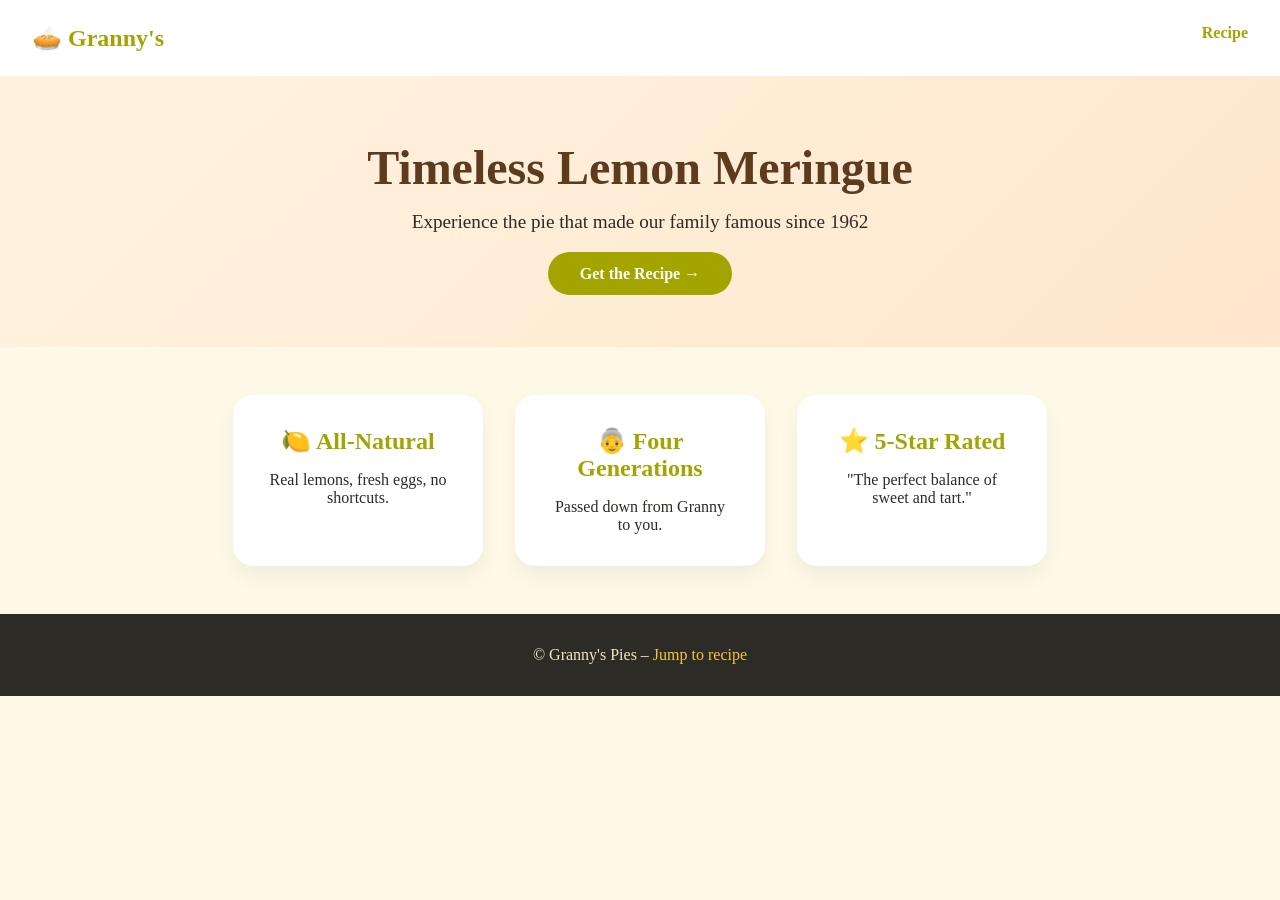
<file: index.html>
<!DOCTYPE html>
<html lang="en">
<head>
    <meta charset="UTF-8">
    <title>Granny's Pies – Modern Bakery</title>
    <link rel="stylesheet" href="index.css">
    <link rel="icon" href="https://www.cs.washington.edu/education/courses/cse190m/09sp/homework/1/pie_icon.gif">
</head>
<body>
    <nav>
        <span class="logo">🥧 Granny's</span>
        <a href="pie.html">Recipe</a>
    </nav>
    <header>
        <h1>Timeless Lemon Meringue</h1>
        <p>Experience the pie that made our family famous since 1962</p>
        <a href="pie.html" class="cta-button">Get the Recipe →</a>
    </header>
    <section class="preview">
        <div class="card">
            <h2>🍋 All-Natural</h2>
            <p>Real lemons, fresh eggs, no shortcuts.</p>
        </div>
        <div class="card">
            <h2>👵 Four Generations</h2>
            <p>Passed down from Granny to you.</p>
        </div>
        <div class="card">
            <h2>⭐ 5-Star Rated</h2>
            <p>"The perfect balance of sweet and tart."</p>
        </div>
    </section>
    <footer>
        <p>© Granny's Pies – <a href="pie.html">Jump to recipe</a></p>
    </footer>
</body>
</html>
</file>
<file: index.css>
/* index2.css – Modern Bakery front page */
* {
    margin: 0;
    padding: 0;
    box-sizing: border-box;
}
body {
    font-family: 'Georgia', 'Times New Roman', serif;
    background: #fef8e7;
    color: #2d2b26;
}
nav {
    display: flex;
    justify-content: space-between;
    padding: 1.5rem 2rem;
    background: white;
    box-shadow: 0 2px 10px rgba(0,0,0,0.05);
}
.logo {
    font-size: 1.5rem;
    font-weight: bold;
    color: #a4a400;
}
nav a {
    color: #a4a400;
    text-decoration: none;
    font-weight: bold;
}
header {
    text-align: center;
    padding: 4rem 2rem;
    background: linear-gradient(135deg, #fff3e0, #ffe6cc);
}
h1 {
    font-size: 3rem;
    color: #5c3b1f;
    margin-bottom: 1rem;
}
header p {
    font-size: 1.2rem;
    margin-bottom: 2rem;
}
.cta-button {
    background: #a4a400;
    color: white;
    padding: 0.8rem 2rem;
    text-decoration: none;
    border-radius: 40px;
    font-weight: bold;
    transition: 0.2s;
}
.cta-button:hover {
    background: #7c7c00;
}
.preview {
    display: flex;
    justify-content: center;
    gap: 2rem;
    padding: 3rem 2rem;
    flex-wrap: wrap;
}
.card {
    background: white;
    padding: 2rem;
    border-radius: 20px;
    width: 250px;
    text-align: center;
    box-shadow: 0 10px 20px rgba(0,0,0,0.05);
}
.card h2 {
    color: #a4a400;
    margin-bottom: 1rem;
}
footer {
    text-align: center;
    padding: 2rem;
    background: #2d2b26;
    color: #f0e6c5;
}
footer a {
    color: #f4c542;
    text-decoration: none;
}
</file>
<file: index2.css>
/* index2.css – Modern Bakery front page */
* {
    margin: 0;
    padding: 0;
    box-sizing: border-box;
}
body {
    font-family: 'Georgia', 'Times New Roman', serif;
    background: #fef8e7;
    color: #2d2b26;
}
nav {
    display: flex;
    justify-content: space-between;
    padding: 1.5rem 2rem;
    background: white;
    box-shadow: 0 2px 10px rgba(0,0,0,0.05);
}
.logo {
    font-size: 1.5rem;
    font-weight: bold;
    color: #a4a400;
}
nav a {
    color: #a4a400;
    text-decoration: none;
    font-weight: bold;
}
header {
    text-align: center;
    padding: 4rem 2rem;
    background: linear-gradient(135deg, #fff3e0, #ffe6cc);
}
h1 {
    font-size: 3rem;
    color: #5c3b1f;
    margin-bottom: 1rem;
}
header p {
    font-size: 1.2rem;
    margin-bottom: 2rem;
}
.cta-button {
    background: #a4a400;
    color: white;
    padding: 0.8rem 2rem;
    text-decoration: none;
    border-radius: 40px;
    font-weight: bold;
    transition: 0.2s;
}
.cta-button:hover {
    background: #7c7c00;
}
.preview {
    display: flex;
    justify-content: center;
    gap: 2rem;
    padding: 3rem 2rem;
    flex-wrap: wrap;
}
.card {
    background: white;
    padding: 2rem;
    border-radius: 20px;
    width: 250px;
    text-align: center;
    box-shadow: 0 10px 20px rgba(0,0,0,0.05);
}
.card h2 {
    color: #a4a400;
    margin-bottom: 1rem;
}
footer {
    text-align: center;
    padding: 2rem;
    background: #2d2b26;
    color: #f0e6c5;
}
footer a {
    color: #f4c542;
    text-decoration: none;
}
</file>
